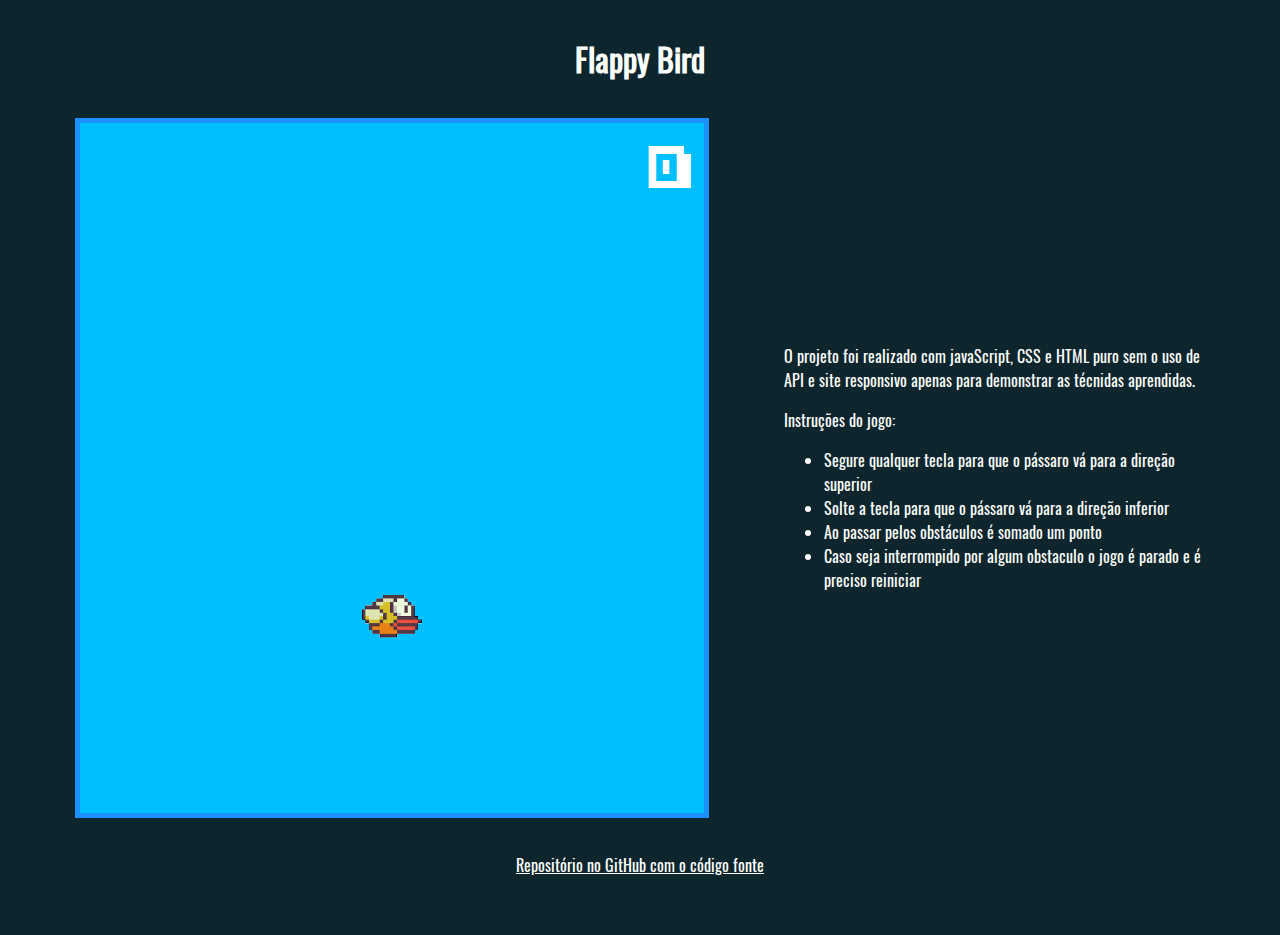
<file: flappy/flappy.html>
<!DOCTYPE html>
<html>

<head>
    <meta charset="UTF-8">
    <title>Flappy Bird</title>
    <link rel="stylesheet" href="css/estilo.css">
    <link rel="stylesheet" href="css/flappy.css">
</head>

<body>
    <h1 class="titulo">Flappy Bird</h1>
<div class="flappy">
    <div wm-flappy></div>
    <script src="js/flappy.js"></script>
    <div class="descricao">
        <p>O projeto foi realizado com javaScript, CSS e HTML puro sem o uso de API
            e site responsivo apenas para demonstrar as técnidas aprendidas.
        </p>
        <p>
            Instruções do jogo:
            <ul>
                <li>Segure qualquer tecla para que o pássaro vá para a direção superior</li>
                <li>Solte a tecla para que o pássaro vá para a direção inferior</li>
                <li>Ao passar pelos obstáculos é somado um ponto</li>
                <li>Caso seja interrompido por algum obstaculo o jogo é parado e é preciso reiniciar</li>
            </ul>
        </p>
    </div> 
</div>
<div class="linkGit">
    <a href="https://github.com/GuiLaTT/FlappyBird">Repositório no GitHub com o código fonte</a>
</div>
</body>

</html>
</file>
<file: flappy/css/estilo.css>
@font-face {
    font-family: 'Oswald';
    src: url('../fonts/Oswald-Regular.ttf') format('truetype');
}

@font-face{
    font-family: 'Pixel';
    src: url('../fonts/Pixel.ttf')
}


* {
    font-family: 'Oswald', sans-serif;
}

html {
    height: 100%;
}

body {
    margin: 0;
    background-color: #0D262D;
    color: #fff;
    height: 100%;
    overflow: hidden;
}

.titulo {
    display: flex;
    flex-direction: column;
    align-items: center;
    margin-top: 35px;
}

.flappy {
    display: flex;
    align-items: center;
    flex: 1 ;
    flex-wrap: nowrap;
    margin-left: 60px;
}  


.descricao {
    margin-left: 60px;
    margin-right: 60px;
}

.linkGit {
    display: flex;
    flex-direction: column;
    align-items: center;
    margin-top: 20px;
    
}

.linkGit a {
    color: white;
}
</file>
<file: flappy/css/flappy.css>
* {
    box-sizing: border-box;
}

@font-face{
    font-family: 'Pixel';
    src: url('../fonts/Pixel.ttf')
}

[wm-flappy] {
    position: relative;
    border: 5px solid dodgerblue;
    height: 700px;
    width: 1200px;
    margin: 15px;
    background-color: deepskyblue;
    overflow: hidden;
}

.passaro {
    position: absolute;
    width: 60px;
    left: calc(50% - 30px);
}

.par-de-barreiras {
    position: absolute;
    top: 0;
    height: 100%;
    display: flex;
    flex-direction: column;
    justify-content: space-between;
}

.barreira {
    display: flex;
    flex-direction: column;
    align-items: center;
}

.barreira .borda {
    height: 30px;
    width: 130px;
    background: linear-gradient(90deg, #639301, #A5E82E);
    border: 2px solid #000000;
}

.barreira .corpo {
    height: 150px;
    width: 110px;
    background: linear-gradient(90deg, #639301, #A5E82E);
    border-left: 2px solid #000;
    border-right: 2px solid #000;
}

.progresso {
    position: absolute;
    top: 10px;
    right: 10px;
    font-size: 70px;
    font-family: Pixel;
    z-index: 100;
}
</file>
